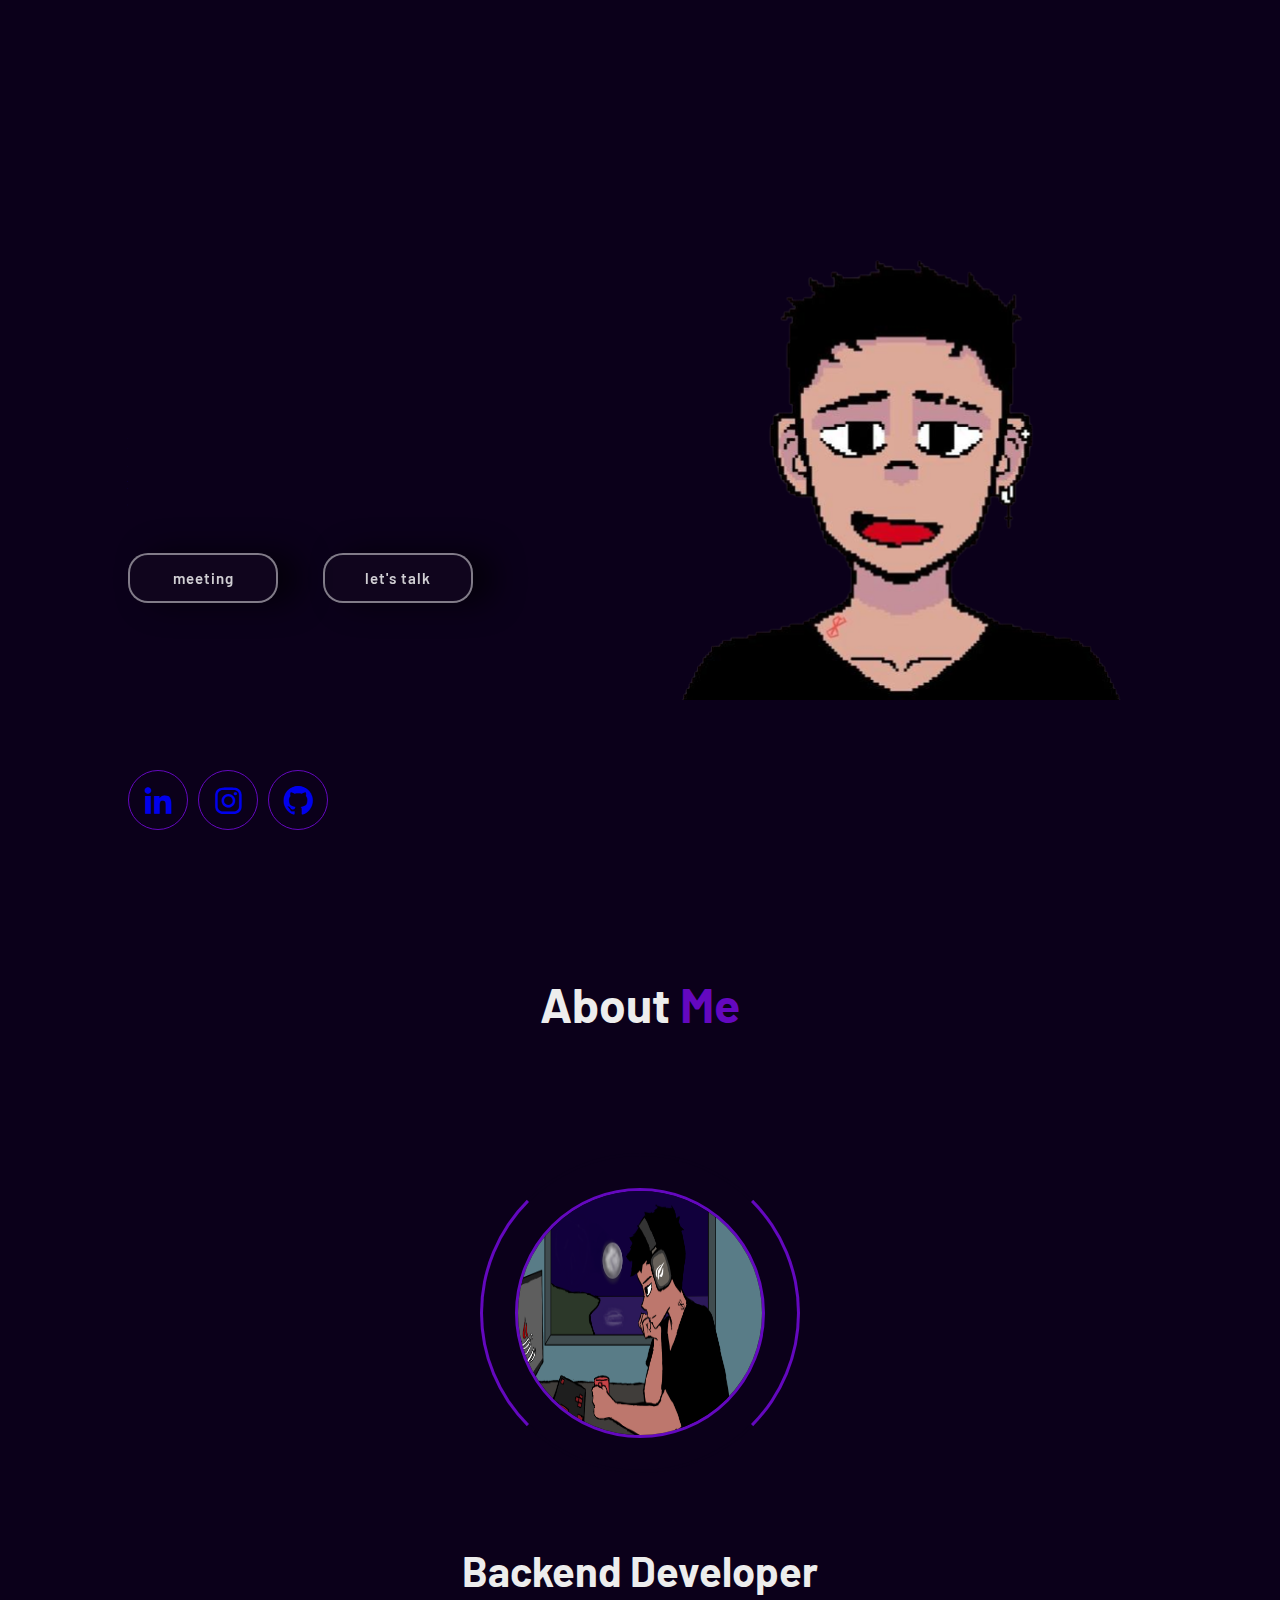
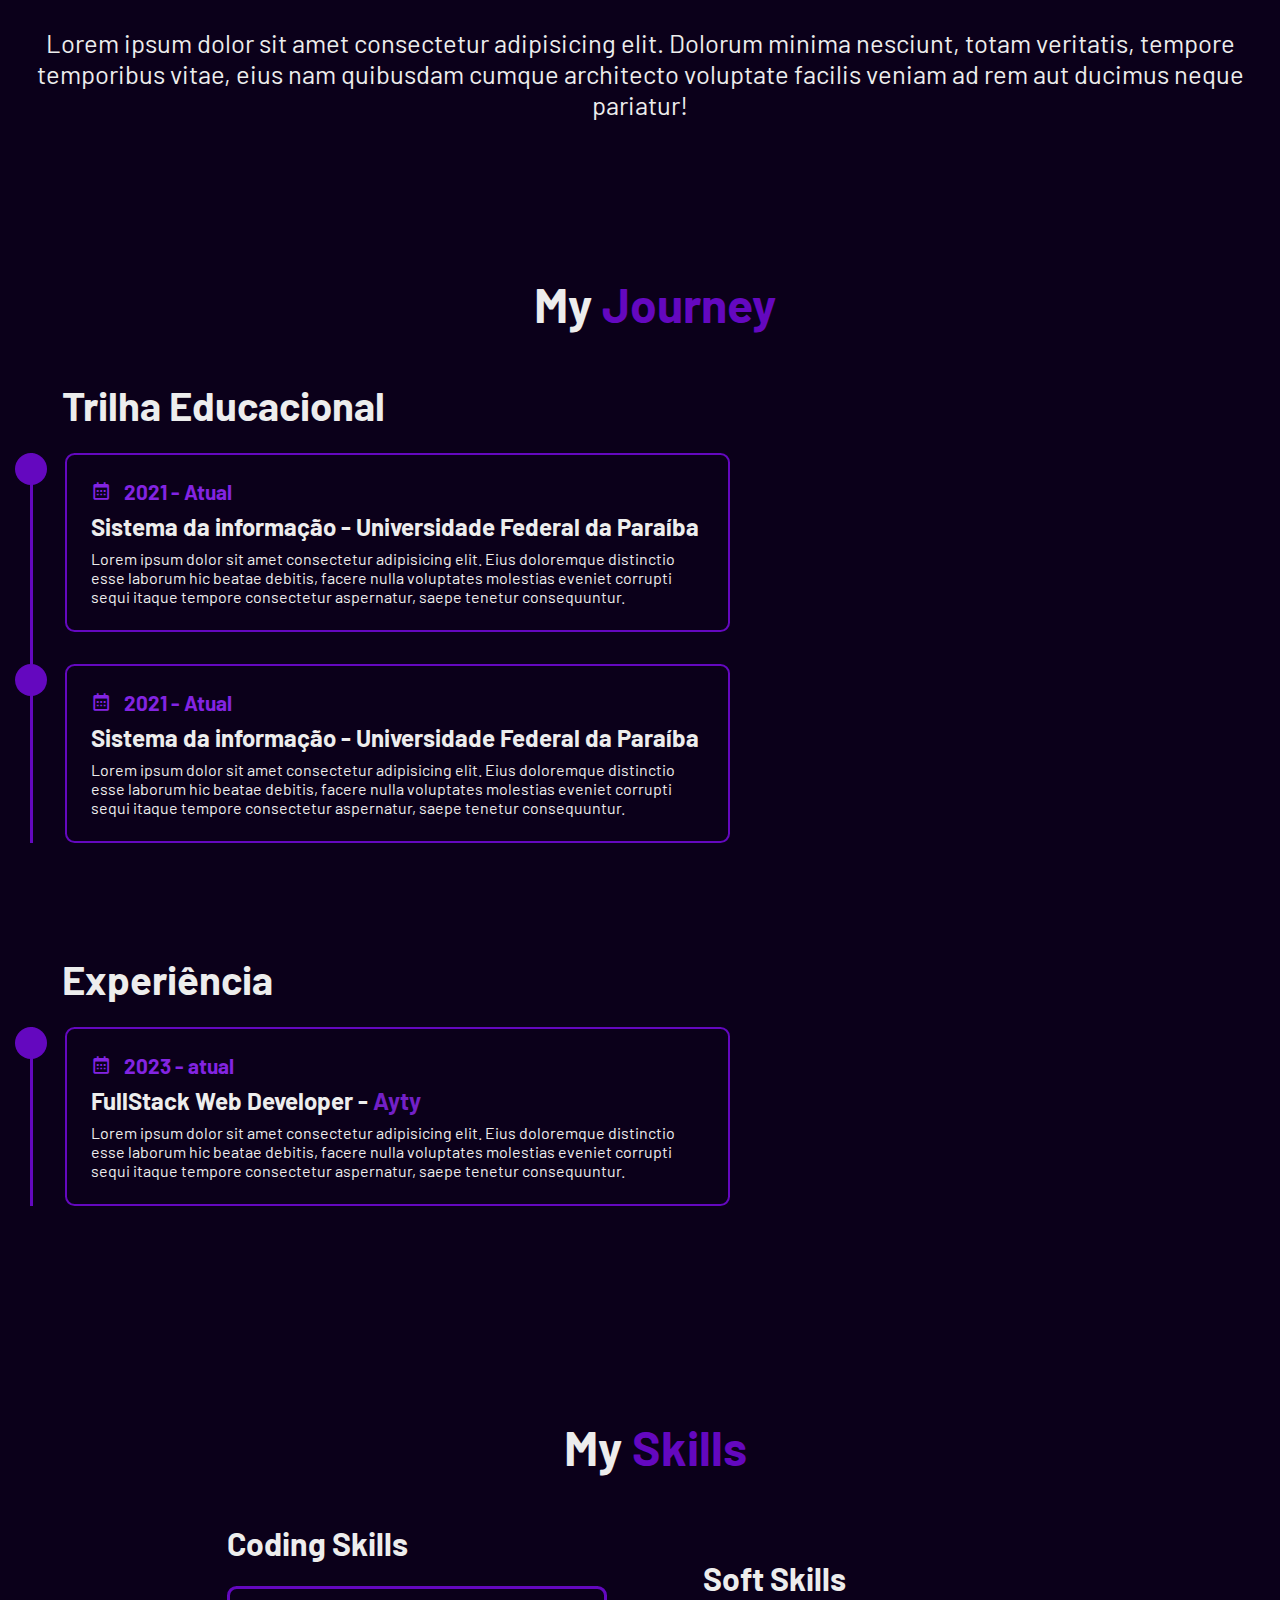
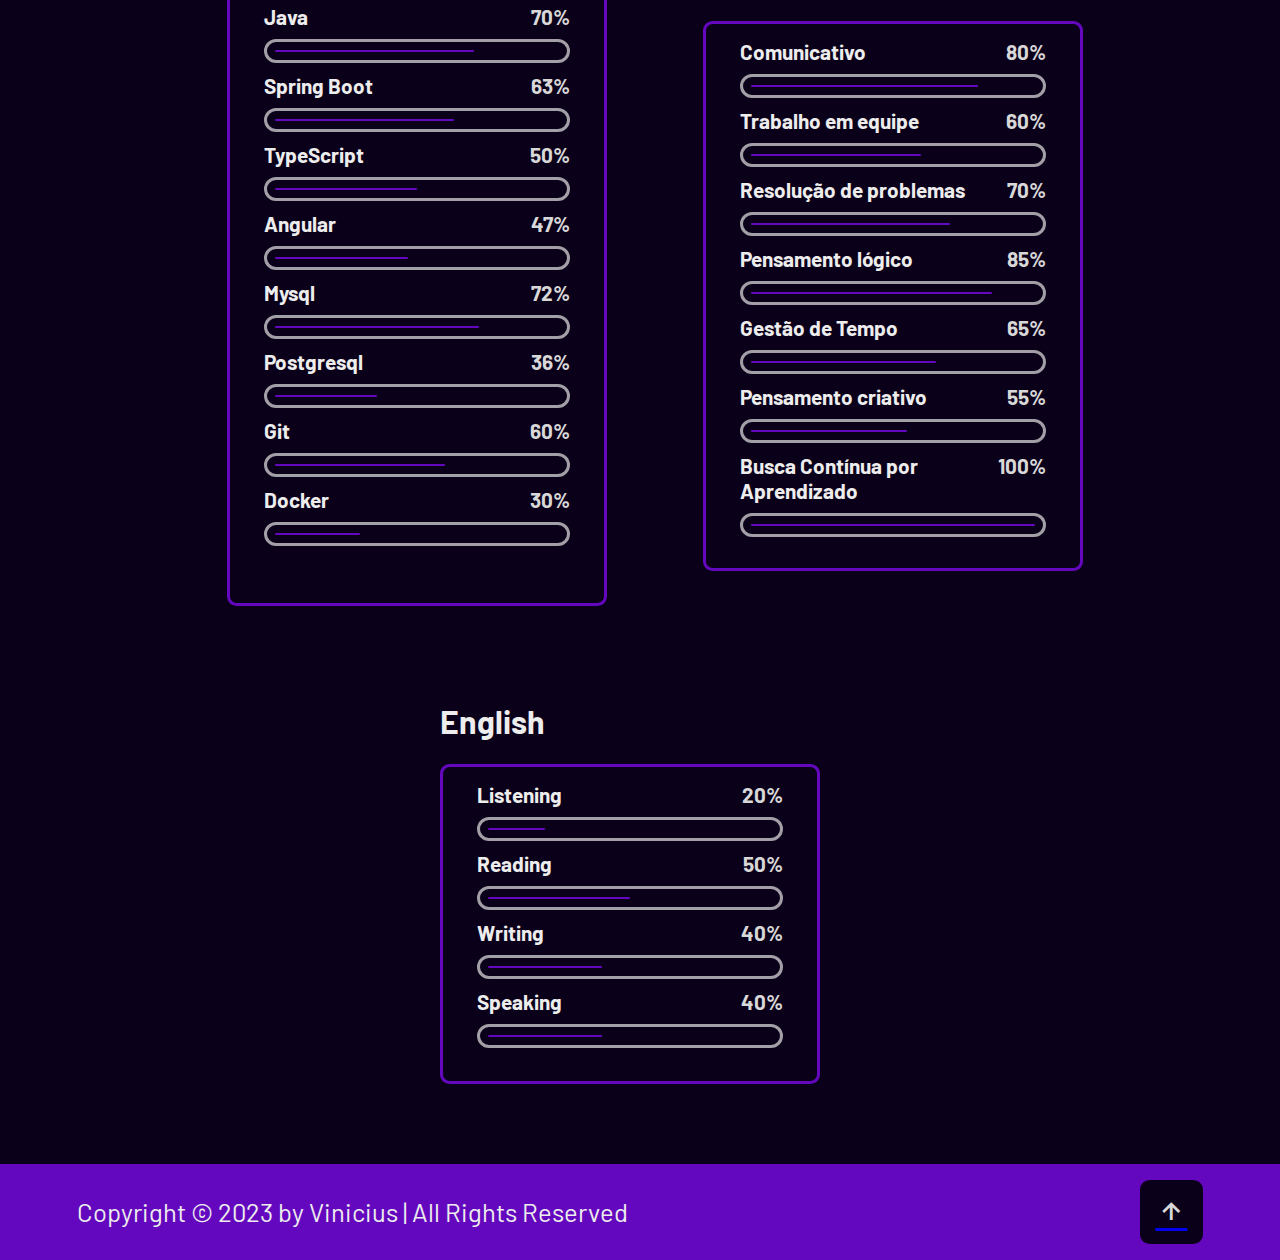
<file: index.html>
<!DOCTYPE html>
<html lang="en">
<head>
    <meta charset="UTF-8">
    <meta http-equiv="X-UA-Compatible" content="IE=edge">
    <meta name="viewport" content="width=device-width, initial-scale=1.0">
    <link rel="stylesheet" href="style/home.css">
    <link href='https://unpkg.com/boxicons@2.1.4/css/boxicons.min.css' rel='stylesheet'>
    <a href="https://www.flaticon.com/br/icones-gratis/java" title="java ícones"></a>
    <title>Vinicius Dias</title>
</head>
<body>
        <header class="header">
            <a href="#" class="logo">My <i class='bx bx-fingerprint'></i> Id.</a>

            <div class="bx bx-menu" id="menu-icon"></div>

            <nav class="navbar">
                <a href="#home" class="homeNav">HOME</a>
                <a href="#about"  class="active">ABOUT</a>
                <a href="#education"  class="active">EDUCATION</a>
                <a href="#skills"  class="active">SKILLS</a>
            </nav>

        </header>

        <section class="home" id="home">
            <div class="home-content">
                <h1>Hi, I'm Vinicius Dias</h1>
                <h3>Backend Developer</h3>
                <p>Lorem ipsum dolor sit amet consectetur adipisicing elit. Nam quos autem odio explicabo minus fugit mollitia non dolorum quisquam repellendus? Libero recusandae aut veritatis! Quod excepturi beatae culpa vero nihil.</p>
                <div class="btn-box">
                    <a href="https://calendly.com/vinciciusdias/reunioes">meeting</a>
                    <a href="https://contate.me/viniciusdias">let's talk</a>
                </div>
            </div>
            <div class="home-sci">
                <a href="https://www.linkedin.com/in/pedro-vinicius-8472351b7/" ><i class='bx bxl-linkedin' ></i></a>
                <a href="https://www.instagram.com/vinicius.diasxx/"> <i class='bx bxl-instagram'></i></a>
                <a href="https://github.com/viniciusDias1001"><i class='bx bxl-github' ></i></a>
                
                
            </div>

            <div class="img-div" style="width: 800; height: 800;">
                <img src="assets/pedro2d.png" alt="" class="home-img">
            </div>
        </section>
       

        <section class="about" id="about">
            <h2 class="heading">
                About <span class="span_me">Me</span>
            </h2>

            <div class="about-img">
                <img src="assets/pedro2dnoite.jpg" alt="">
                <span class="circle-spin"></span>
            </div>

            <div class="about-content">
                <h3>Backend Developer</h3>
                <p>Lorem ipsum dolor sit amet consectetur adipisicing elit. Dolorum minima nesciunt, totam veritatis, tempore temporibus vitae, eius nam quibusdam cumque architecto voluptate facilis veniam ad rem aut ducimus neque pariatur!</p>
            </div>

            <div class="btn-box btns" style="display: flex; justify-content: center;">
            
            </div>
        </section>


        <section class="education" id="education">
            <h2 class="heading">
                My <span class="span_me">Journey</span>
            </h2>

        <div class="education-row">
            <div class="education-colum">
                    <h3 class="title">Trilha Educacional</h3>
                 <div class="education-box"> 
                     <div class="education-content">
                        <div class="content">
                            <div class="year"> <i class='bx bx-calendar'></i> 2021 - Atual</div>
                            <h3>Sistema da informação - Universidade Federal da Paraíba</h3>
                            <p>Lorem ipsum dolor sit amet consectetur adipisicing elit. Eius doloremque distinctio esse laborum hic beatae debitis, facere nulla voluptates molestias eveniet corrupti sequi itaque tempore consectetur aspernatur, saepe tenetur consequuntur.</p>
                        </div>
                     </div>

                     <div class="education-content">
                        <div class="content">
                            <div class="year"> <i class='bx bx-calendar'></i> 2021 - Atual</div>
                            <h3>Sistema da informação - Universidade Federal da Paraíba</h3>
                            <p>Lorem ipsum dolor sit amet consectetur adipisicing elit. Eius doloremque distinctio esse laborum hic beatae debitis, facere nulla voluptates molestias eveniet corrupti sequi itaque tempore consectetur aspernatur, saepe tenetur consequuntur.</p>
                            
                        </div>
                     </div>

                    
                </div>
            </div>

            <div class="education-colum" id="colum-ex">
                <h3 class="title">Experiência</h3>
             <div class="education-box"> 
                 <div class="education-content">
                    <div class="content">
                        <div class="year"> <i class='bx bx-calendar'></i> 2023 - atual</div>
                        <h3>FullStack Web Developer - <a class="link-ayty" href="https://ayty.org">Ayty</a></h3>
                        <p>Lorem ipsum dolor sit amet consectetur adipisicing elit. Eius doloremque distinctio esse laborum hic beatae debitis, facere nulla voluptates molestias eveniet corrupti sequi itaque tempore consectetur aspernatur, saepe tenetur consequuntur.</p>
                    </div>
                 </div>

                
            </div>
        </div>
                
        </div>
        </section>


        <section class="skills" id="skills">
            <h2 class="heading" id="hd-skill">My <span id="span-sk">Skills</span></h2>

            <div class="skills-row">
                <div class="skills-column" id="cod">
                    <h3 class="title">
                        Coding Skills
                    </h3>

                    <div class="skills-box">
                        <div class="skills-content">
                            <div class="progress">
                                <h3>Java <span>70%</span></h3>
                                <div class="bar"><span></span></div>
                            </div>
                            <div class="progress">
                                <h3>Spring Boot <span>63%</span></h3>
                                <div class="bar"><span></span></div>
                            </div>
                            <div class="progress">
                                <h3>TypeScript  <span>50%</span></h3>
                                <div class="bar"><span></span></div>
                            </div>
                            <div class="progress">
                                <h3>Angular <span>47%</span></h3>
                                <div class="bar"><span></span></div>
                            </div>
                            <div class="progress">
                                <h3>Mysql <span>72%</span></h3>
                                <div class="bar"><span></span></div>
                            </div>
                            <div class="progress">
                                <h3>Postgresql <span>36%</span></h3>
                                <div class="bar"><span></span></div>
                            </div>
                            <div class="progress">
                                <h3>Git <span>60%</span></h3>
                                <div class="bar"><span></span></div>
                            </div>
                            <div class="progress">
                                <h3>Docker <span>30%</span></h3>
                                <div class="bar"><span></span></div>
                            </div>
                        </div>
                    </div>
                </div>


                <div class="skills-column">
                    <h3 class="title">
                        Soft Skills
                    </h3>

                    <div class="skills-box">
                        <div class="skills-content" id="content-com">
                            <div class="progress">
                                <h3>Comunicativo <span>80%</span></h3>
                                <div class="bar"><span></span></div>
                            </div>
                            <div class="progress">
                                <h3>Trabalho em equipe <span>60%</span></h3>
                                <div class="bar"><span></span></div>
                            </div>
                            <div class="progress">
                                <h3>Resolução de problemas<span>70%</span></h3>
                                <div class="bar"><span></span></div>
                            </div>
                            <div class="progress">
                                <h3>Pensamento lógico <span>85%</span></h3>
                                <div class="bar"><span></span></div>
                            </div>
                            <div class="progress">
                                <h3>Gestão de Tempo  <span>65%</span></h3>
                                <div class="bar"><span></span></div>
                            </div>
                            <div class="progress">
                                <h3>Pensamento criativo<span>55%</span></h3>
                                <div class="bar"><span></span></div>
                            </div>
                            <div class="progress">
                                <h3>Busca Contínua por Aprendizado<span>100%</span></h3>
                                <div class="bar"><span></span></div>
                            </div>
                          
                        </div>
                    </div>
                </div>


                <div class="skills-column" id="skillsEn">
                    <h3 class="title">
                        English
                    </h3>

                    <div class="skills-box">
                        <div class="skills-content" id="content-en">
                            <div class="progress">
                                <h3>Listening<span>20%</span></h3>
                                <div class="bar"><span></span></div>
                            </div>
                            <div class="progress">
                                <h3> Reading<span>50%</span></h3>
                                <div class="bar"><span></span></div>
                            </div>
                            <div class="progress">
                                <h3> Writing<span>40%</span></h3>
                                <div class="bar"><span></span></div>
                            </div>
                            <div class="progress">
                                <h3> Speaking<span>40%</span></h3>
                                <div class="bar"><span></span></div>
                            </div>
                           
                        </div>
                    </div>
                </div>
            </div>
        </section>

        <footer class="footer">
            <div class="footer-text">
                <p>Copyright &copy; 2023 by Vinicius | All Rights Reserved</p>
            </div>

            <div class="footer-iconTop"><a href="#"><i class='bx bx-up-arrow-alt'></i></a></div>

        </footer>

            <script src="js/scrip.js"></script>
</body>
</html>
</file>
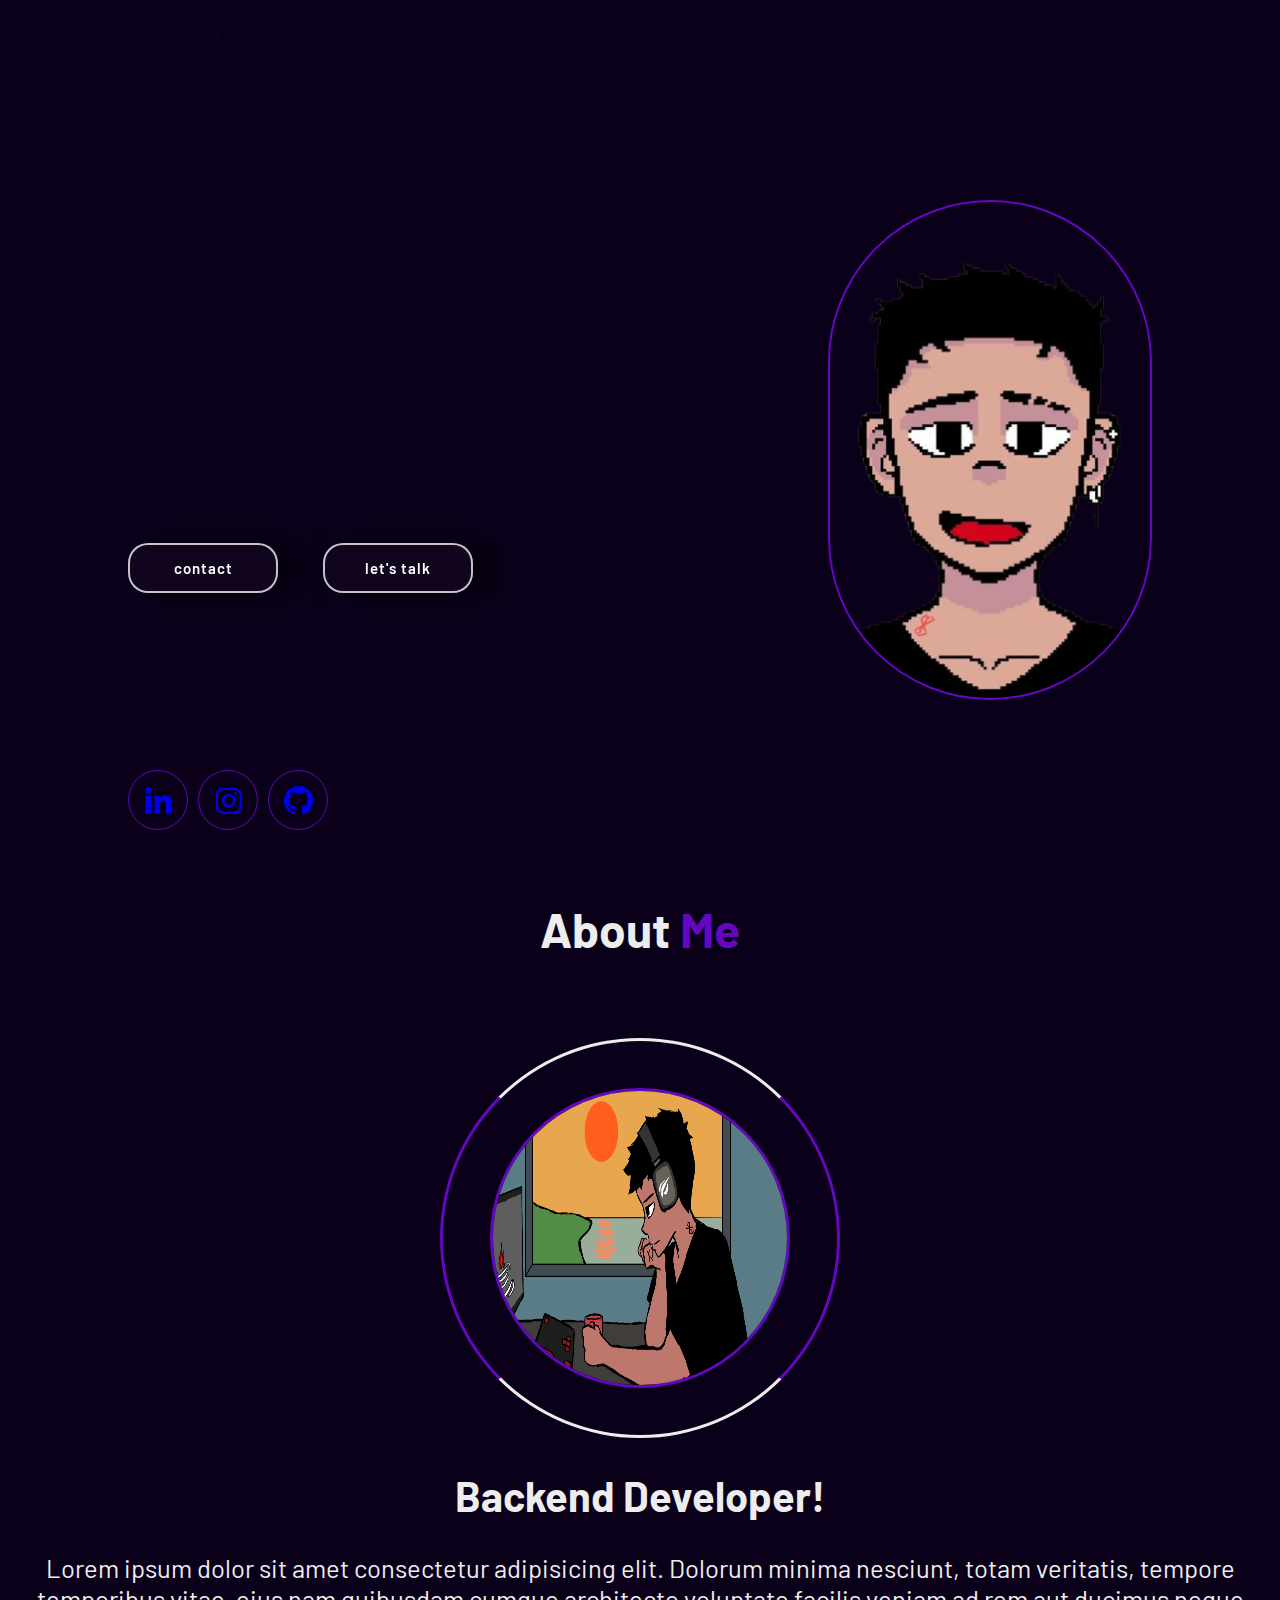
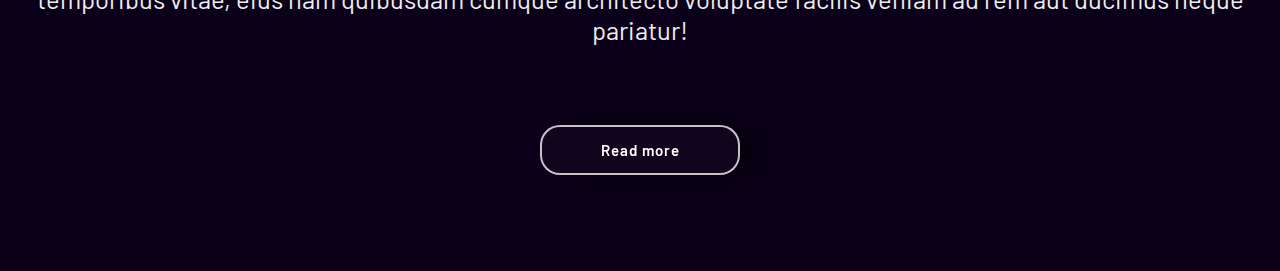
<file: Page Profile/index.html>
<!DOCTYPE html>
<html lang="en">
<head>
    <meta charset="UTF-8">
    <meta http-equiv="X-UA-Compatible" content="IE=edge">
    <meta name="viewport" content="width=device-width, initial-scale=1.0">
    <link rel="stylesheet" href="home.css">
    <link href='https://unpkg.com/boxicons@2.1.4/css/boxicons.min.css' rel='stylesheet'>
    <title>Vini Page</title>
</head>
<body>
        <header class="header">
            <a href="#" class="logo">Dev Vini</a>

            <div class="bx bx-menu" id="menu-icon"></div>

            <nav class="navbar">
                <a href="#" class="homeNav">HOME</a>
                <a href="#about">ABOUT</a>
                <a href="#">EDUCATION</a>
                <a href="#">SKILLS</a>
                <a href="#">CONTACT</a>
            </nav>

        </header>

        <section class="home">
            <div class="home-content">
                <h1>Hi, I'm Vinicius Dias</h1>
                <h3>Backend Developer</h3>
                <p>Lorem ipsum dolor sit amet consectetur adipisicing elit. Nam quos autem odio explicabo minus fugit mollitia non dolorum quisquam repellendus? Libero recusandae aut veritatis! Quod excepturi beatae culpa vero nihil.</p>
                <div class="btn-box">
                    <a href="#">contact</a>
                    <a href="https://contate.me/viniciusdias">let's talk</a>
                </div>
            </div>
            <div class="home-sci">
                <a href="https://www.linkedin.com/in/pedro-vinicius-8472351b7/" ><i class='bx bxl-linkedin' ></i></a>
                <a href="https://www.instagram.com/vinicius.diasxx/"> <i class='bx bxl-instagram'></i></a>
                <a href="https://github.com/viniciusDias1001"><i class='bx bxl-github' ></i></a>
                
            </div>

            <div class="home-img">

            </div>
        </section>


        <section class="about" id="about">
            <h2 class="heading">
                About <span class="span_me">Me</span>
            </h2>

            <div class="about-img">
                <img src="../photos/about.png" alt="">
                <span class="circle-spin"></span>
            </div>

            <div class="about-content">
                <h3>Backend Developer!</h3>
                <p>Lorem ipsum dolor sit amet consectetur adipisicing elit. Dolorum minima nesciunt, totam veritatis, tempore temporibus vitae, eius nam quibusdam cumque architecto voluptate facilis veniam ad rem aut ducimus neque pariatur!</p>
            </div>

            <div class="btn-box btns" style="display: flex; justify-content: center;">
                <a href="#" class="btn" style="width: 200px; height: 50px;">Read more</a>
            </div>
        </section>

        
</body>
</html>
</file>
<file: style/home.css>
@import url('https://fonts.googleapis.com/css2?family=Anton&family=Barlow:wght@100;200;600&family=Zilla+Slab:wght@500&display=swap');


*{
    margin: 0;
    padding: 0;
    box-sizing: border-box;
    font-family: 'Barlow', sans-serif;
    scroll-behavior: smooth;
}


.header{
    position: fixed;
    top: 0;
    left: 0;
    width: 100%;
    padding: 10px 10%;
    display: flex;
    align-items: center;
    justify-content: space-between;
    background-color: transparent;
    transition: .3s;
    z-index: 2;
   
}

.header.sticky{
    background-color: #6408bf;
}
.header::before{
    content: '';
    position: absolute;
    top: 0;
    right: 0;
    width: 100%;
    height: 100%;
    background: rgb(11, 0, 26);
    animation: showRight 1s ease forwards;
    animation-delay: .6s;
}



body{
    background: rgb(11, 0, 26);
    color: #ededed;
}

#menu-icon{
        font-size: 2.0rem;
        cursor: pointer;
        display: none;
}
.logo{
    position: relative;
    font-size: 25px;
    color: #ededed;
    text-decoration: none;
    font-weight: 900;
    
}
.logo::before{
    content: '';
    position: absolute;
    top: 0;
    right: 0;
    width: 100%;
    height: 100%;
    background: rgb(11, 0, 26);
    animation: showRight 1s ease forwards;
    animation-delay: .6s;
}


.navbar a{
    font-size: 18px ;
    color: #ededed;
    text-decoration: none;
    font-weight: 900;
    margin-left: 30px;
    transition: all 500ms ease-in-out;
} 

.navbar a:hover {
    color: #150229;
}


.home{
    display: flex;
    align-items: center;
    height: 100vh;
    padding: 0 10%;

}

.home-content{
   
    max-width: 900px;
}

.home-content h1{
    position: relative;
    font-size: 60px;
    font-weight: 800;
    line-height: 1.3;

}

.home-content h1::before{
    content: '';
    position: absolute;
    top: 0;
    right: 0;
    width: 100%;
    height: 100%;
    background: rgb(11, 0, 26);
    animation: showRight 1s ease forwards;
    animation-delay: .6s;
}

.home-content h3{
    font-size: 32px;
    position: relative;
    font-weight: 800;
    color:#6408bf ;
    font-family: 'Zilla Slab', serif;
    
    
}

.home-content h3::before{
    content: '';
    position: absolute;
    top: 0;
    right: 0;
    width: 100%;
    height: 100%;
    background: rgb(11, 0, 26);
    animation: showRight 1s ease forwards;
    animation-delay: .6s;
}


.home-content p{
    position: relative;
    font-size: 17px;
    font-family: 'Zilla Slab', serif;
    margin: 20px 0 40px;
}

.home-content p::before{
    content: '';
    position: absolute;
    top: 0;
    right: 0;
    width: 100%;
    height: 100%;
    background: rgb(11, 0, 26);
    animation: showRight 1s ease forwards;
    animation-delay: .5s;
}




.home-content .btn-box{
        width: 345px;
        height: 50px;
        display: flex;
        justify-content: space-between;
        
}

.btn-box a{
    width: 150px;
    height: 100%;
    background: rgba(61, 59, 63, 0.09);
    border-radius: 20px;
    box-shadow: 20px 0px 30px rgba(0, 0, 0, 0.623);
    backdrop-filter: blur(6.4px);
    -webkit-backdrop-filter: blur(6.4px);
    border: 2px solid rgba(255, 255, 255, 0.473);
    display: inline-flex;
    justify-content: center;
    align-items: center;
    font-size: 15px;
    color: #ffffffce;
    text-decoration: none;
    font-weight: 600;
    letter-spacing: 1px;
    z-index: 1;
    overflow: hidden;
    
}

.btn-box a::before{
    content: '';
    position: absolute;
    top: 0;
    left: 0;
    width: 0;
    height: 100%;
    background-color: #6408bf48;
    transition: 1s;
    z-index: -1;
    
}

.btn-box a:hover::before{
    width: 100%;
}

.home-sci{
    position: absolute;
    bottom: 70px;
    width: 200px;
    display: flex;
    justify-content: space-between;
    
    
}

.home-sci a{
    position: relative;
    display: inline-flex;
    width: 60px;
    height: 60px;
    background: transparent;
    border: 1px solid #6408bf;
    border-radius: 30px;
    font-size: 35px;
    text-decoration: none;
    justify-content: center;
    align-items: center;
    z-index: 1;
    overflow: hidden;
}

.home-sci a::before{
    content: '';
    position: absolute;
    top: 0;
    left: 0;
    width: 0;
    height: 100%;
    z-index: -1;
    background-color: #d8d8d8;
    transition: 0.3s;
    
}

.home-sci a:hover::before{
    width: 100%;
   
}

.img-div{
    display: flex;
    justify-content: center;
    align-items: center;
    max-width: 1000px;
   

}

.home-img{
    width: 500px;
    height: 500px;
    border: none;
}


@keyframes showRight {
    100%{
        width: 0;
    }
    
}


.about{
    display: flex;
    justify-content: center;
    align-items: center;
    flex-direction: column;
    gap: 2rem;
    width: 100vw;

   

}

.heading{
    font-size: 3rem;
    margin-bottom: 3rem ;
    text-align: center;
    margin-top: 75px;
}

.span_me{
    color: #6408bf;
}

.about-img{
    position: relative;
    width: 25rem;
    height: 25rem;
    border-radius: 50%;
    display: flex;
    justify-content: center;
    align-items: center;
}

.about-img img {
    width: 250px;
    height: 250px;
    border-radius: 500px;
    border: .2rem solid #6408bf ;
    
}

.about-img .circle-spin{
    position: absolute;
    top: 50%;
    left: 50%;
    transform: translate(-50%, -50%) rotate(0);
    width: 80%;
    height: 80%;
    border-radius: 50%;
    border-top: .2rem solid rgb(11, 0, 26);;
    border-bottom: .2rem solid rgb(11, 0, 26);;
    border-left: .2rem solid  #6408bf;
    border-right: .2rem solid #6408bf;
}

.about-content{
    text-align: center;
}

.about-content h3 {
    font-size: 2.6rem;
}

.about-content p {
    font-size: 1.6rem;
    margin: 2rem 0 3rem;
    max-width: 1300px;
}

.btn-box.btns{
display: inline-block;
width: 15rem;
}

.education{
    display: flex;
    justify-content: center;
    align-items: center;
    flex-direction: column;
    min-height: auto;
    padding-bottom: 5rem;
    padding-left: 30px;
    
}

.education .education-row{
    display: flex;
    flex-wrap: wrap;
    gap: 5rem;
    
}

.education-row .education-colum{
    flex: 1 1 40rem;
    max-width: 700px;
  
}


.education-row .title{
    font-size: 2.5rem;
    margin: 0 0 1.5rem 2rem;
}

.education-colum .education-box{
    border-left: .2rem solid #6408bf;
}

.education-box .education-content{
    position: relative;
    padding-left: 2rem;
}

.education-box .education-content::before{
    content: '';
    position: absolute;
    top: 0;
    left: -1.1rem;
    width: 2rem;
    height: 2rem;
    background-color: #6408bf;
    border-radius: 50%;
}

.education-content .content{
    position: relative;
    padding: 1.5rem;
    border-bottom: 2px solid #6408bf;
    border-top: 2px solid #6408bf;
    border-right: 2px solid #6408bf;
    border-left: 2px solid #6408bf;
    border-radius: .6rem;
    margin-bottom: 2rem;
    
}

.education-content .content::before{
    content: '';
    position: absolute;
    top: 0;
    left: 0;
    width: 0;
    height: 100%;
    background-color: #6408bf48;
    z-index: -1;
    transition: .5s;
}

.education-content .content:hover::before{
    width: 100%;
  
}

.education-content .content .year{
    font-size: 1.3rem;
    color: #8324e2;
    font-weight: bolder;
    padding-bottom: .5rem;
}

.content .year i{
    padding-right: .5rem;
}

.education-content .content h3{
    font-size: 1.5rem;
}

.education-content .content p{
    font-size: 1rem;
    padding-top: .5rem;
}

.content .link-ayty{
    cursor: pointer;
    color: #7320c7; 
    font-weight: bold; 
    text-decoration: none; 
    transition: color 0.3s;
}

.content .link-ayty:hover{
    content: "";
    border-bottom: 2px solid #edededc9;
    transition: all 100ms ease-in-out;
}

.skills{
    min-height: auto;
    padding-bottom: 5rem;
    padding-left: 30px;
   
}
#hd-skill{
    margin-top: 100px;
}

.skills .skills-row{
    display: flex;
    flex-wrap: wrap;
    gap: 6rem;
    justify-content: center;
    align-items: center;
}

.skills-row .skills-column{
    flex: 1 1 30rem;
    max-width: 380px;
   
}

.skills-column .title{
    font-size: 2.0rem;
    margin: 0 0 1.5rem;
}

.skills-box .skills-content{
    position: relative;
    border: .2rem solid #6408bf;
    border-radius: .6rem;
    padding: .3rem 1.5rem;
    overflow: hidden;
    height: 620px;
    
}


.skills-content .progress{
    padding-top: 10px;
    padding-right: 10px;
    padding-left: 10px;
    padding-bottom: -1px;
}

.skills-content .progress h3{
    font-size: 1.3rem;
    display: flex;
    justify-content: space-between;
}

.skills-content .progress h3 span{
    color: #d8d8d8;
}

.skills-content .progress .bar{
    height: 1.5rem;
    border-radius: .8rem;
    border: .2rem solid  #e7e7e7b0;
    padding: .5rem;
    margin-top: 10px;
}

#skillsEn{
  margin-right: 50px;
}



.skills-content .progress .bar span{
    display: block;
    height: 100%;
    border-radius: .3rem;
    background-color: #6408bf;
}

.skills-column:nth-child(1) .skills-content .progress:nth-child(1) .bar span{
    width: 70%;
}
.skills-column:nth-child(1) .skills-content .progress:nth-child(2) .bar span{
    width: 63%;
}
.skills-column:nth-child(1) .skills-content .progress:nth-child(3) .bar span{
    width: 50%;
}
.skills-column:nth-child(1) .skills-content .progress:nth-child(4) .bar span{
    width: 47%;
}

.skills-column:nth-child(1) .skills-content .progress:nth-child(5) .bar span{
    width: 72%;
}
.skills-column:nth-child(1) .skills-content .progress:nth-child(6) .bar span{
    width: 36%;
}
.skills-column:nth-child(1) .skills-content .progress:nth-child(7) .bar span{
    width: 60%;
}
.skills-column:nth-child(1) .skills-content .progress:nth-child(8) .bar span{
    width: 30%;
}

.skills-column:nth-child(2) .skills-content .progress:nth-child(1) .bar span{
    width: 80%;
}
.skills-column:nth-child(2) .skills-content .progress:nth-child(2) .bar span{
    width: 60%;
}
.skills-column:nth-child(2) .skills-content .progress:nth-child(3) .bar span{
    width: 70%;
}
.skills-column:nth-child(2) .skills-content .progress:nth-child(4) .bar span{
    width: 85%;
}
.skills-column:nth-child(2) .skills-content .progress:nth-child(5) .bar span{
    width: 65%;
}
.skills-column:nth-child(2) .skills-content .progress:nth-child(6) .bar span{
    width: 55%;
}
.skills-column:nth-child(2) .skills-content .progress:nth-child(7) .bar span{
    width: 100%;
}

.skills-column:nth-child(3) .skills-content .progress:nth-child(1) .bar span{
    width: 20%;
}
.skills-column:nth-child(3) .skills-content .progress:nth-child(2) .bar span{
    width: 50%;
}
.skills-column:nth-child(3) .skills-content .progress:nth-child(3) .bar span{
    width: 40%;
}
.skills-column:nth-child(3) .skills-content .progress:nth-child(4) .bar span{
    width: 40%;
}

#content-en{
    height: 320PX;
}

#content-com{
    height: 550px;
}

#span-sk{
    color:#6408bf;
}

.footer{
    display: flex;
    justify-content: space-between;
    align-items: center;
    flex-wrap: wrap;
    padding: 1rem 6%;
    background-color: #6408bf;
    width: 100%;
    position: absolute;
   
}

.footer-text p{
    font-size:  1.6rem;
}

.footer-iconTop a{
    position: relative;
    display: inline-flex;
    justify-content: center;
    align-items: center;
    padding: .8rem;
    background: rgb(11, 0, 26);
    border: .2rem solid rgb(11, 0, 26);
    border-radius: .6rem;
}


.footer-iconTop a i {
    font-size: 2.0rem;
    color: #d8d8d8;
}


@media (max-width: 1200px){
    html{
        font-size:55% ;
    }
}

@media (max-width: 991px){
    html{
       padding: 2rem 4%;
    }

    section{
        padding: 10rem 4% 2rem;
    }

    .home{
        padding: 0 4%;
    }

    .footer{
        padding: 2rem 4%;
    }
}


@media (max-width: 768px){
    .header{
        background: #6408bf;
    }

    #menu-icon{
        display: block;
    }

    .navbar{
        position: absolute;
        top: 100%;
        left: -100%;
        width: 100%;
        padding: 1rem 4%;
        background-color: #150229;
        box-shadow: 0 .5rem 1rem rgb(0, 0,0, .3);
        transition: .5s ease;
        transition-delay: .1s;
    }

    .navbar.active{
        left: 0;
        transition-delay: 0s;
    }

    .navbar.active .active-nav{
        position: absolute;
        top: 0;
        left: -100%;
        width: 100%;
        height: 100%;
        border-top: .1rem solid rgb(0, 0,0, .3);
        z-index: -1;
        transition: .25s ease;
        transition-delay: 0s;
    }

    .navbar.active .active-nav{
        left: 0;
        transition-delay: .25s;
    }

    .navbar a{
        display: block;
        font-size: 2rem;
        margin: 3rem 0;
        transform: translateX(-20rem);
        transition: .25s ease;
        transition-delay: 0s;
        
    }

    .navbar.active a{
            transform: translateX(0);
            transition-delay: 25s;
            color: yellowgreen;
    }
   
}
</file>
<file: Page Profile/home.css>
@import url('https://fonts.googleapis.com/css2?family=Anton&family=Barlow:wght@100;200;600&family=Zilla+Slab:wght@500&display=swap');


*{
    margin: 0;
    padding: 0;
    box-sizing: border-box;
    font-family: 'Barlow', sans-serif;
}


.header{
    position: fixed;
    top: 0;
    left: 0;
    width: 100%;
    padding: 20px 10%;
    display: flex;
    align-items: center;
    justify-content: space-between;
    background-color: transparent
   
}
.header::before{
    content: '';
    position: absolute;
    top: 0;
    right: 0;
    width: 100%;
    height: 100%;
    background: rgb(11, 0, 26);
    animation: showRight 1s ease forwards;
    animation-delay: .6s;
}



body{
    background: rgb(11, 0, 26);
    color: #ededed;
}

#menu-icon{
        font-size: 2.0rem;
        cursor: pointer;
        display: none;
}
.logo{
    position: relative;
    font-size: 25px;
    color: #ededed;
    text-decoration: none;
    font-weight: 900;
    
}
.logo::before{
    content: '';
    position: absolute;
    top: 0;
    right: 0;
    width: 100%;
    height: 100%;
    background: rgb(11, 0, 26);
    animation: showRight 1s ease forwards;
    animation-delay: .6s;
}


.navbar a{
    font-size: 18px ;
    color: #ededed;
    text-decoration: none;
    font-weight: 900;
    margin-left: 30px;
} 

.navbar a:hover,
.navbar a.homeNav {
    color: #6408bf;
}


.home{
    display: flex;
    align-items: center;
    height: 100vh;
    padding: 0 10%;

}

.home-content{
   
    max-width: 600px;
}

.home-content h1{
    position: relative;
    font-size: 60px;
    font-weight: 800;
    line-height: 1.3;

}

.home-content h1::before{
    content: '';
    position: absolute;
    top: 0;
    right: 0;
    width: 100%;
    height: 100%;
    background: rgb(11, 0, 26);
    animation: showRight 1s ease forwards;
    animation-delay: .6s;
}

.home-content h3{
    font-size: 32px;
    position: relative;
    font-weight: 800;
    color:#6408bf ;
    font-family: 'Zilla Slab', serif;
    
    
}

.home-content h3::before{
    content: '';
    position: absolute;
    top: 0;
    right: 0;
    width: 100%;
    height: 100%;
    background: rgb(11, 0, 26);
    animation: showRight 1s ease forwards;
    animation-delay: .6s;
}


.home-content p{
    position: relative;
    font-size: 17px;
    font-family: 'Zilla Slab', serif;
    margin: 20px 0 40px;
}

.home-content p::before{
    content: '';
    position: absolute;
    top: 0;
    right: 0;
    width: 100%;
    height: 100%;
    background: rgb(11, 0, 26);
    animation: showRight 1s ease forwards;
    animation-delay: .5s;
}




.home-content .btn-box{
        width: 345px;
        height: 50px;
        display: flex;
        justify-content: space-between;
        
}

.btn-box a{
    width: 150px;
    height: 100%;
    background: rgba(61, 59, 63, 0.09);
    border-radius: 20px;
    box-shadow: 20px 0px 30px rgba(0, 0, 0, 0.623);
    backdrop-filter: blur(6.4px);
    -webkit-backdrop-filter: blur(6.4px);
    border: 2px solid rgba(255, 255, 255, 0.76);
    display: inline-flex;
    justify-content: center;
    align-items: center;
    font-size: 15px;
    color: #ffffff;
    text-decoration: none;
    font-weight: 600;
    letter-spacing: 1px;
    z-index: 1;
    overflow: hidden;
    
}

.btn-box a::before{
    content: '';
    position: absolute;
    top: 0;
    left: 0;
    width: 0;
    height: 100%;
    background-color: #6408bf;
    transition: 1s;
    z-index: -1;
    
}

.btn-box a:hover::before{
    width: 100%;
}

.home-sci{
    position: absolute;
    bottom: 70px;
    width: 200px;
    display: flex;
    justify-content: space-between;
    
    
}

.home-sci a{
    position: relative;
    display: inline-flex;
    width: 60px;
    height: 60px;
    background: transparent;
    border: 1px solid #6408bf;
    border-radius: 30px;
    font-size: 35px;
    text-decoration: none;
    justify-content: center;
    align-items: center;
    z-index: 1;
    overflow: hidden;
}

.home-sci a::before{
    content: '';
    position: absolute;
    top: 0;
    left: 0;
    width: 0;
    height: 100%;
    z-index: -1;
    background-color: #d8d8d8;
    transition: 0.3s;
    
}

.home-sci a:hover::before{
    width: 100%;
   
}

.home-img{
    width: 500px;
    height: 500px;
    border-radius: 300px;
    margin-left: 100px;
    border: 2px solid #6408bf;
    background-image: url(../photos/pedro2d.png);
    background-position: center;
    background-size: cover;
    
}


@keyframes showRight {
    100%{
        width: 0;
    }
    
}


.about{
    display: flex;
    justify-content: center;
    align-items: center;
    flex-direction: column;
    gap: 2rem;
   padding-bottom: 6rem;
   

}

.heading{
    font-size: 3rem;
    margin-bottom: 3rem ;
    text-align: center;
}

.span_me{
    color: #6408bf;
}

.about-img{
    position: relative;
    width: 25rem;
    height: 25rem;
    border-radius: 50%;
    display: flex;
    justify-content: center;
    align-items: center;
}

.about-img img {
    width: 300px;
    height: 300px;
    border-radius: 500px;
    border: .2rem solid #6408bf ;
    
}

.about-img .circle-spin{
    position: absolute;
    top: 50%;
    left: 50%;
    transform: translate(-50%, -50%) rotate(0);
    width: 100%;
    height: 100%;
    border-radius: 50%;
    border-top: .2rem solid #ededed;
    border-bottom: .2rem solid #ededed;
    border-left: .2rem solid  #6408bf;
    border-right: .2rem solid #6408bf;
}

.about-content{
    text-align: center;
}

.about-content h3 {
    font-size: 2.6rem;
}

.about-content p {
    font-size: 1.6rem;
    margin: 2rem 0 3rem;
}

.btn-box.btns{
display: inline-block;
width: 15rem;
}
</file>
